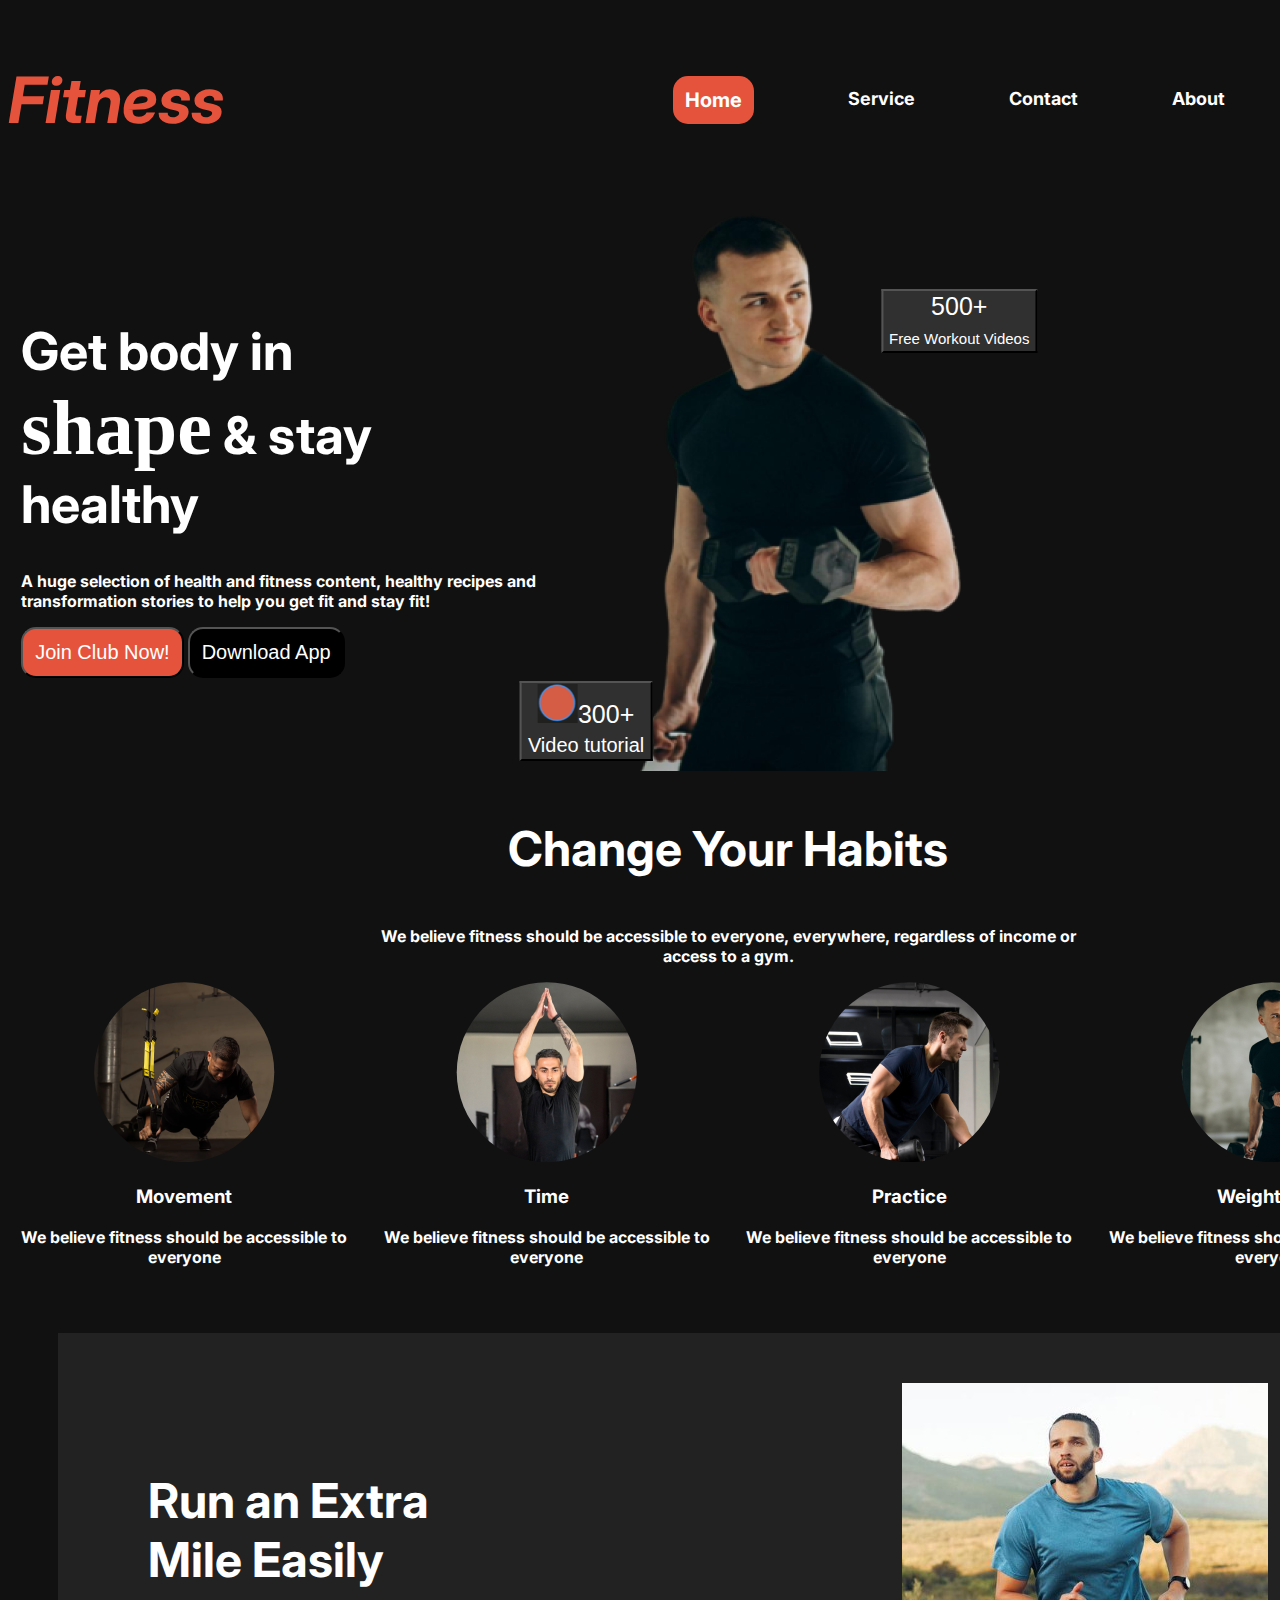
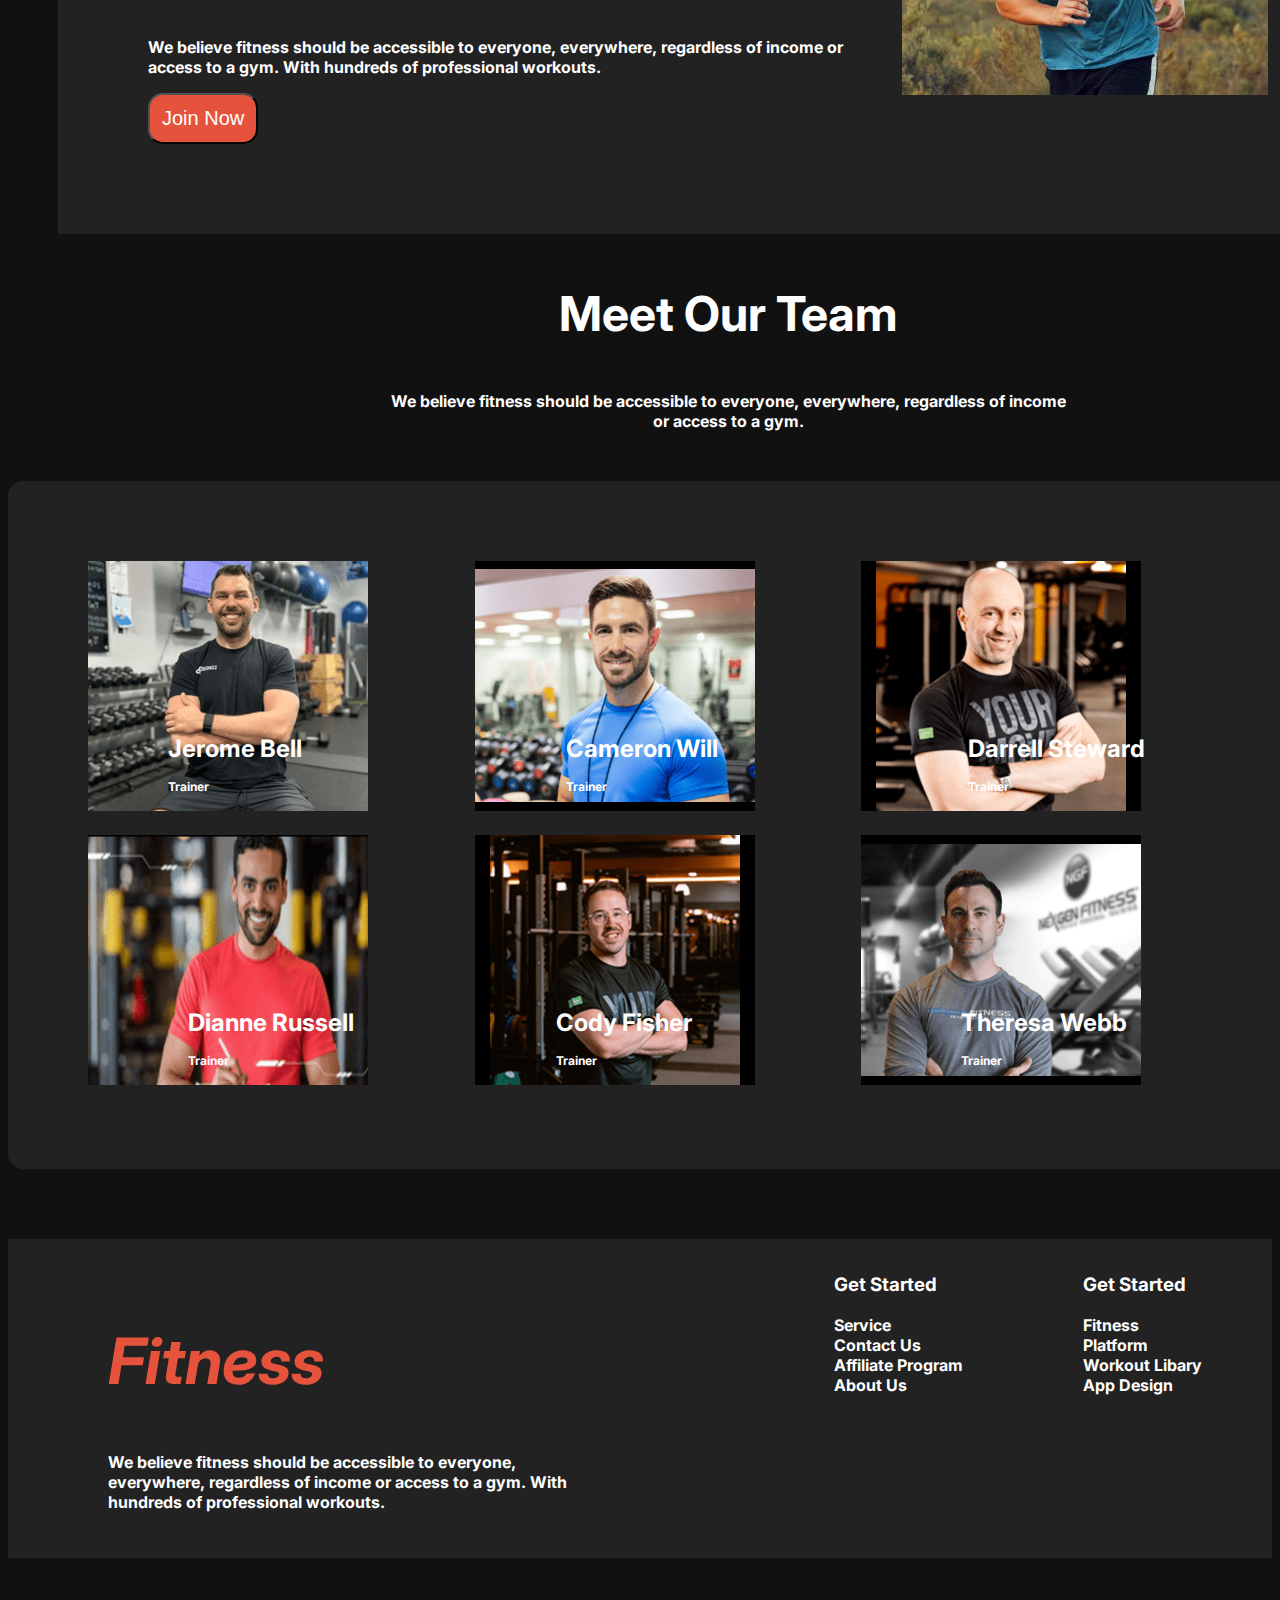
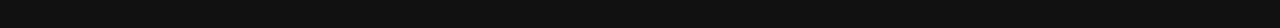
<file: index.html>
<!DOCTYPE html>
<html lang="en">
<head>
    <meta charset="UTF-8">
    <meta name="viewport" content="width=device-width, initial-scale=1.0">
    <title>Fitness Club</title>
    <link rel="stylesheet" href="styels/style.css">
   
   

</head>


<body class="inter-fonts bg-color">
    <header class="bg-color">
        <nav class="navbar display-flex ">
           
             
            <h2 class="brand">Fitness</h2>
            <ul class="nav-links display-flex">
                <li class="nav-item"><a href="" class="nav-link  btn-pr1">Home</a></li>
                <li class="nav-item"><a href="" class="nav-link fonts-white">Service</a></li>
                <li class="nav-item"><a href="" class="nav-link fonts-white">Contact</a></li>
                <li class="nav-item"><a href="" class="nav-link fonts-white">About</a></li>
            </ul>
           

        </nav>
<div class="banner fonts-white display-flex navbar">
<div class="banner-content">
    <h1 class="banner-title">Get body in <br><span class="font-face miama-fonts-size">shape</span> & stay <br>healthy</h1>
<p class="banner-description">A huge selection of health and fitness content, healthy recipes and transformation stories to help you get fit and stay fit!

</p>
<button class="btn-pr1">Join Club Now!</button>
<button class="btn-pr2">Download App</button>

</div >
<img class="banner-image" src="images/Images 2.png" alt="">
<button class="Video-tutorial"> <img src="images/red.png" alt="">300+ <br><span class="vt-font">Video tutorial</span></button>
<button class="Workout">500+ <br><span class="w-font">Free Workout Videos</span></button>
</div>
    </header>
    <main>

        <section class="teams">
            

            <div class="change-habits">
                <h3 class="change-habit-title">Change Your Habits</h3>
                <p class="habit-font"> We believe fitness should be accessible to everyone, everywhere, regardless of income or <br>access to a gym.</p>

                <div class="team-img-container">
                    <div class="p1">
                        <img class="p2" src="images/image 3.png" alt="">
                    <h3>Movement</h3>
                    <p>We believe fitness should be accessible to everyone</p>
                    </div>
                   <div class="p1"> <img class="p2" src="images/image 2.png" alt="">
                    <h3>Time</h3>
                    <p>We believe fitness should be accessible to everyone</p>
                     </div>
                   <div class="p1">
                    <img class="p2" src="images/image 4.png" alt="">
                    <h3>Practice</h3>
                    <p>We believe fitness should be accessible to everyone</p>
                   </div>
                    <div class="p1">
                        <img class="p2" src="images/image 5.png" alt="">
                    <h3>Weight Loss</h3>
                    <p>We believe fitness should be accessible to everyone</p>
                    </div>
                    
                </div>


            </div>
        </section>


        <section class="run">
           <div class="run2">
            <h3 class="run-fonts">Run an Extra <br>
                Mile Easily</h3>
                <p class="run-p-fonts">We believe fitness should be accessible to everyone, everywhere, regardless of income or access to a gym. With hundreds of professional workouts.</p>
                <button class="btn-pr1">Join Now</button>
           </div>
           <div class="image-size">
            <img src="images/run1.jpg" alt="">
           </div>



        </section>

      
         <div class="meet-our-team">
           
            <h3 class="text-size-team">Meet Our Team</h3>
            <p class="text-size-p">We believe fitness should be accessible to everyone, everywhere, regardless of income  <br>or access to a gym.</p></div>
        
            <section>

            <div class="meet-team-img-container">
            

                <div>
                    <img src="images/trainer1.png" alt="">
                
                <div class="text">
                    <h1>Jerome Bell</h1>
                    <p>Trainer</p>
                </div>
                
                </div>
               
                
                  <div>
                    <img src="images/trainer2.png" alt="">
                
                <div class="text">
                    <h1>Cameron Will</h1>
                    <p>Trainer</p>
                </div>
                
                </div>


                 
                <div>
                    <img src="images/trainer3.png" alt="">
                
                <div class="text">
                    <h1>Darrell Steward</h1>
                    <p>Trainer</p>
                </div>
                
                </div>
               
               
                <div>
                    <img src="images/trainer4.png" alt="">
                
                <div class="text">
                    <h1>Dianne Russell</h1>
                    <p>Trainer</p>
                </div>
                
                </div>
                <div>
                    <img src="images/trainer5.png" alt="">
                
                <div class="text">
                    <h1>Cody Fisher</h1>
                    <p>Trainer</p>
                </div>
                
                </div>
                <div>
                    <img src="images/trainer6.png" alt="">
                
                <div class="text">
                    <h1>Theresa Webb</h1>
                    <p>Trainer</p>
                </div>
                
                </div>
                
        

            </div>

        </section>
        

    </main>
    <footer class="real-footer">

   
       

    <nav class="footer-class">

        <div class="footer-fit">
        <h2 class="brand">Fitness</h2>
        <p class="footer-font-size">We believe fitness should be accessible to everyone,<br> everywhere, regardless of income or access to a gym. With <br> hundreds of professional workouts.</p>
</div>





<div class="footer2">
    <ul>
        <h3>Get Started</h3>
        <li>Service</li>
        <li>Contact Us</li>
        <li>Affiliate Program</li>
        <li>About Us</li>
    </ul>

    <ul>
        <h3>Get Started</h3>
        
    <li>Fitness</li>
    <li>Platform</li>
    <li>Workout Libary</li>
    <li>App Design</li>

</ul>
</div>
      </nav>
    </footer>
</body>
</html>
</file>
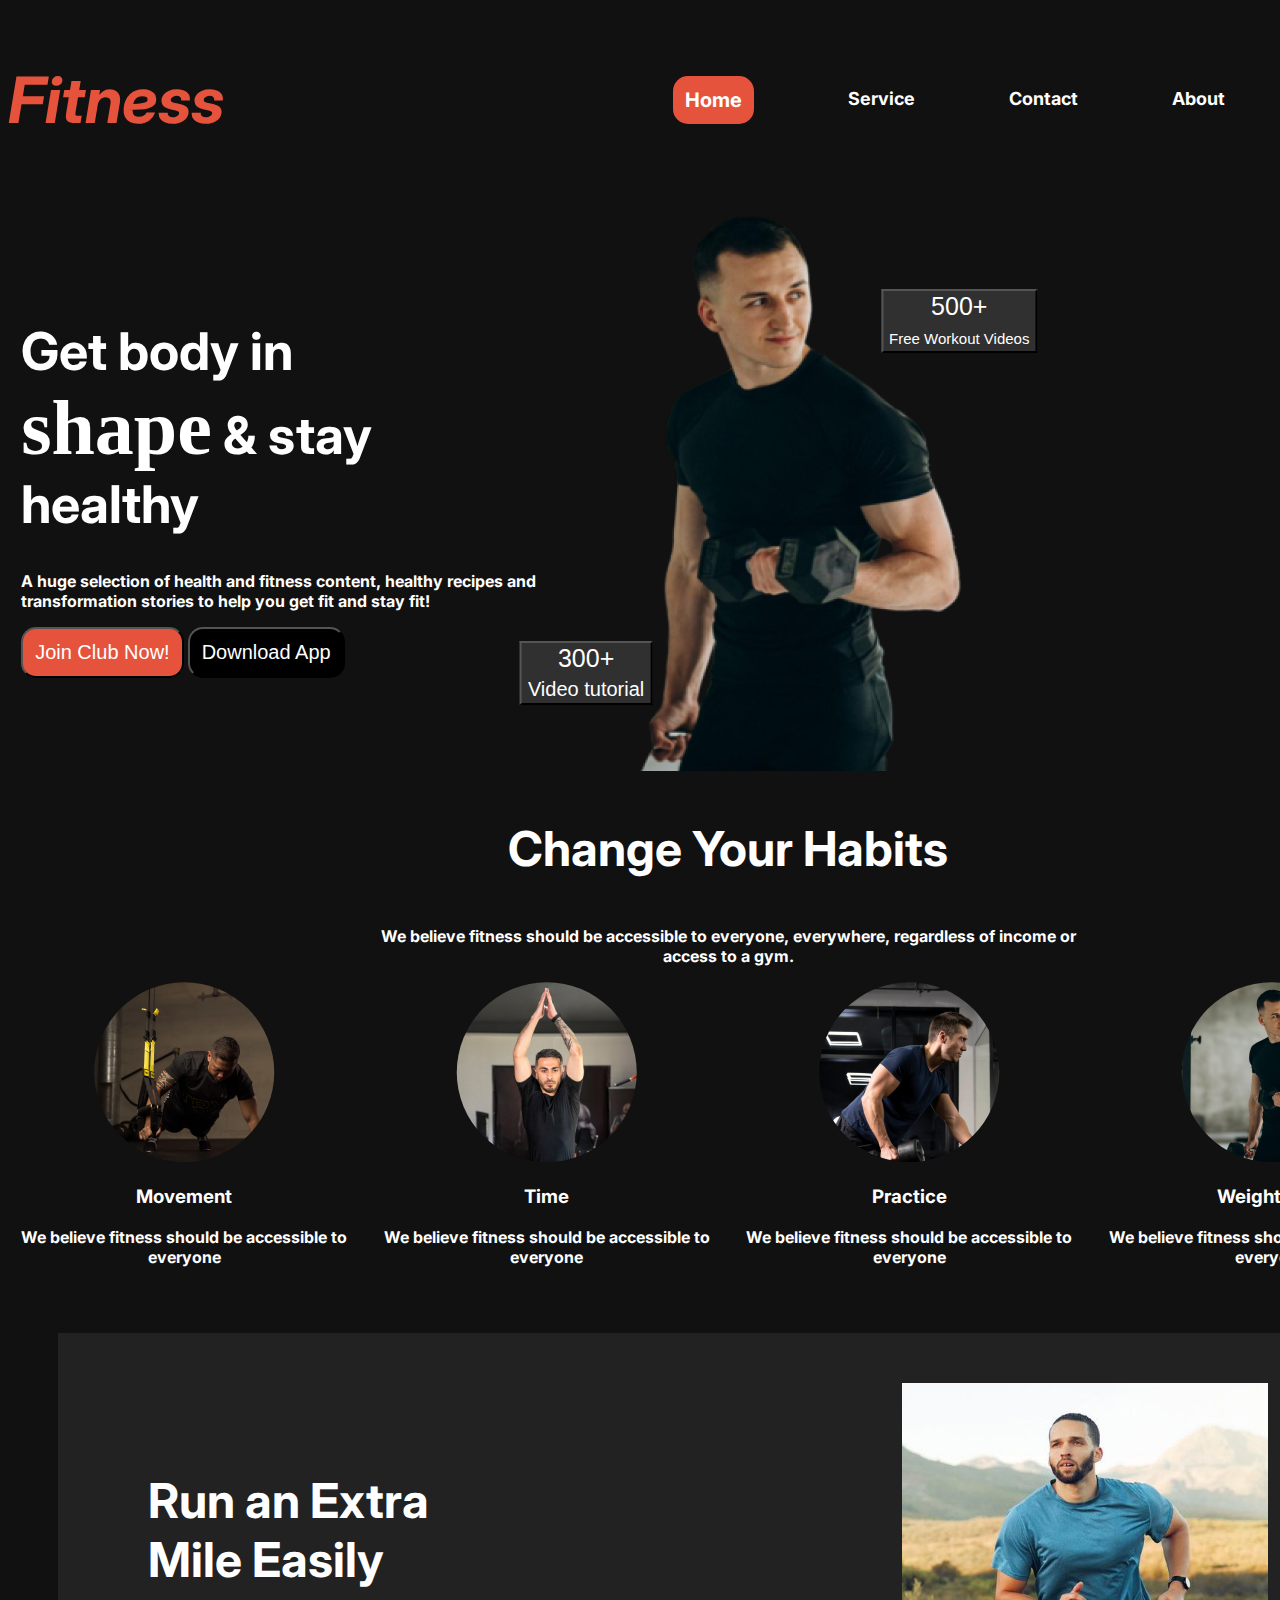
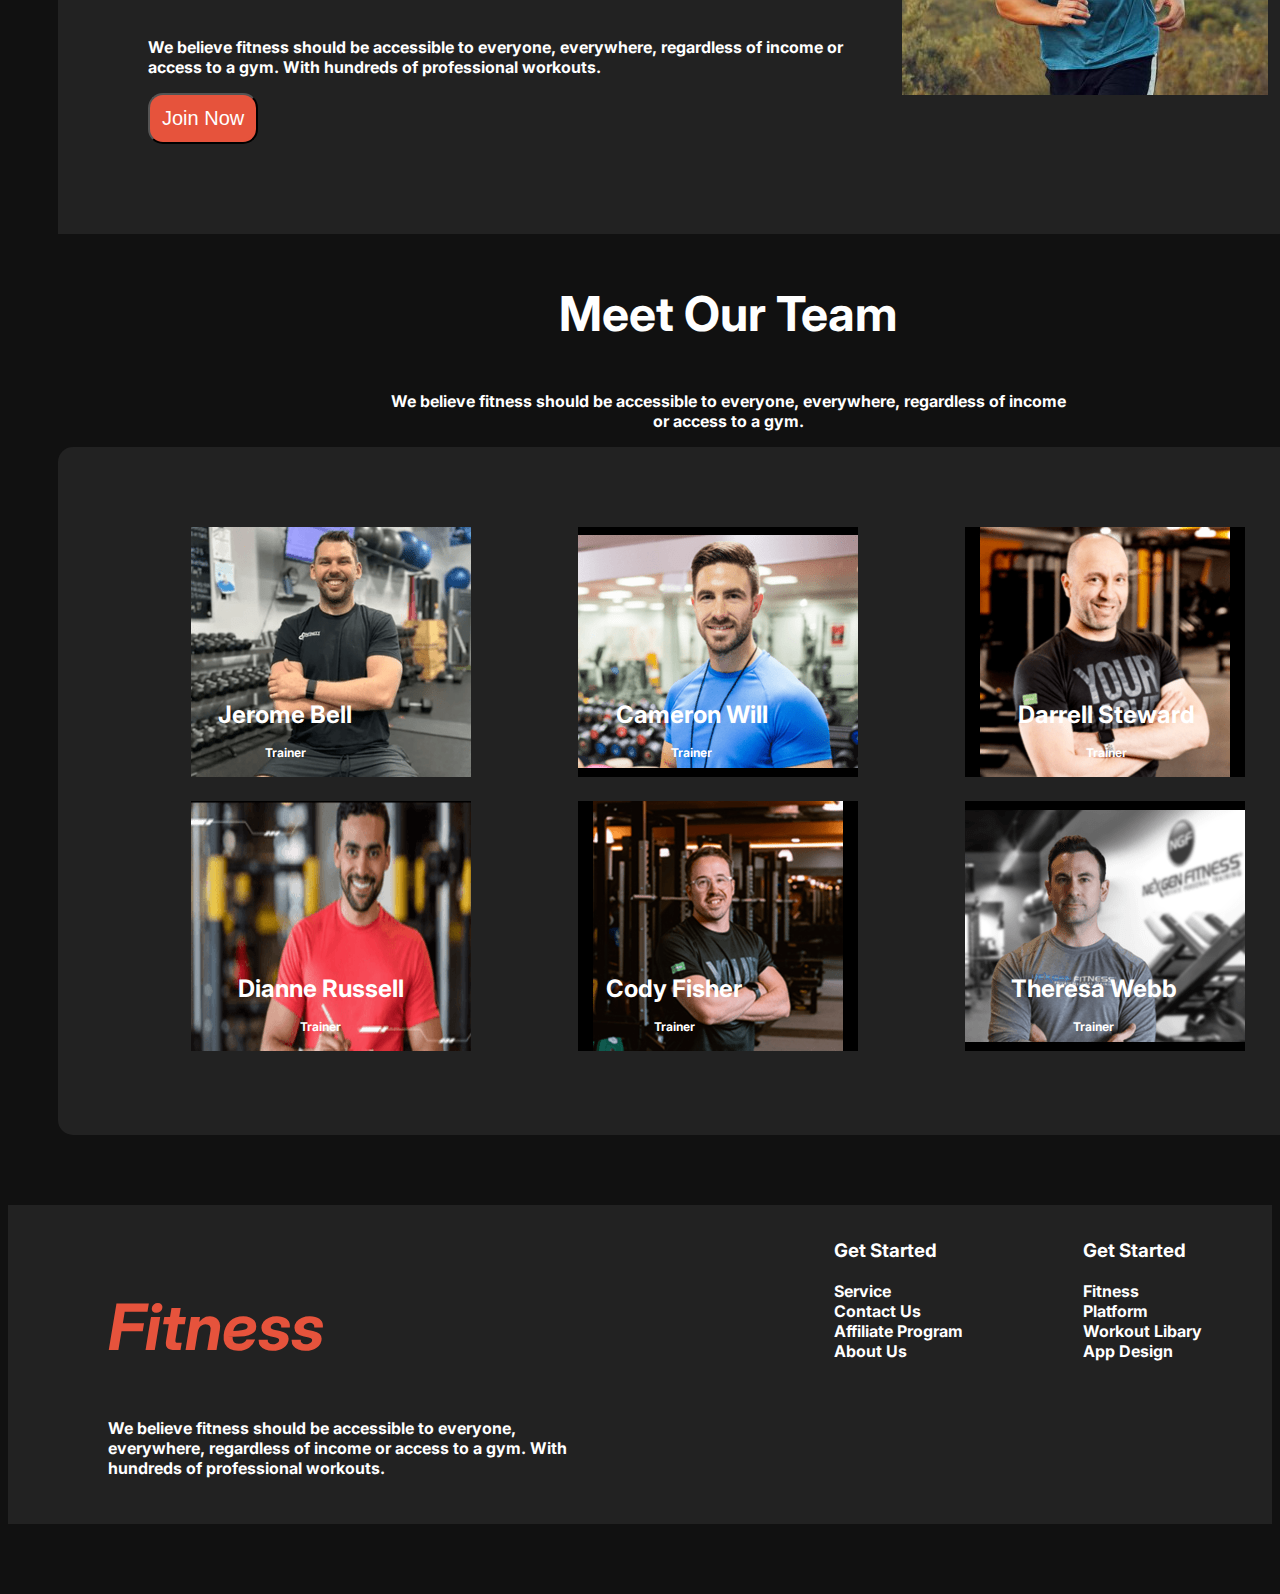
<file: fitness.html>
<!DOCTYPE html>
<html lang="en">
<head>
    <meta charset="UTF-8">
    <meta name="viewport" content="width=device-width, initial-scale=1.0">
    <title>Fitness Club</title>
    <link rel="stylesheet" href="styels/style.css">
   
   

</head>


<body class="inter-fonts bg-color">
    <header class="bg-color">
        <nav class="navbar display-flex ">
           
             
            <h2 class="brand">Fitness</h2>
            <ul class="nav-links display-flex">
                <li class="nav-item"><a href="" class="nav-link  btn-pr1">Home</a></li>
                <li class="nav-item"><a href="" class="nav-link fonts-white">Service</a></li>
                <li class="nav-item"><a href="" class="nav-link fonts-white">Contact</a></li>
                <li class="nav-item"><a href="" class="nav-link fonts-white">About</a></li>
            </ul>
           

        </nav>
<div class="banner fonts-white display-flex navbar">
<div class="banner-content">
    <h1 class="banner-title">Get body in <br><span class="font-face miama-fonts-size">shape</span> & stay <br>healthy</h1>
<p class="banner-description">A huge selection of health and fitness content, healthy recipes and transformation stories to help you get fit and stay fit!

</p>
<button class="btn-pr1">Join Club Now!</button>
<button class="btn-pr2">Download App</button>

</div >
<img class="banner-image" src="images/Images 2.png" alt="">
<button class="Video-tutorial">300+ <br><span class="vt-font">Video tutorial</span></button>
<button class="Workout">500+ <br><span class="w-font">Free Workout Videos</span></button>
</div>
    </header>
    <main>

        <section class="teams">
            

            <div class="change-habits">
                <h3 class="change-habit-title">Change Your Habits</h3>
                <p class="habit-font"> We believe fitness should be accessible to everyone, everywhere, regardless of income or <br>access to a gym.</p>

                <div class="team-img-container">
                    <div class="p1">
                        <img class="p2" src="images/image 3.png" alt="">
                    <h3>Movement</h3>
                    <p>We believe fitness should be accessible to everyone</p>
                    </div>
                   <div class="p1"> <img class="p2" src="images/image 2.png" alt="">
                    <h3>Time</h3>
                    <p>We believe fitness should be accessible to everyone</p>
                     </div>
                   <div class="p1">
                    <img class="p2" src="images/image 4.png" alt="">
                    <h3>Practice</h3>
                    <p>We believe fitness should be accessible to everyone</p>
                   </div>
                    <div class="p1">
                        <img class="p2" src="images/image 5.png" alt="">
                    <h3>Weight Loss</h3>
                    <p>We believe fitness should be accessible to everyone</p>
                    </div>
                    
                </div>


            </div>
        </section>


        <section class="run">
           <div class="run2">
            <h3 class="run-fonts">Run an Extra <br>
                Mile Easily</h3>
                <p class="run-p-fonts">We believe fitness should be accessible to everyone, everywhere, regardless of income or access to a gym. With hundreds of professional workouts.</p>
                <button class="btn-pr1">Join Now</button>
           </div>
           <div class="image-size">
            <img src="images/run1.jpg" alt="">
           </div>



        </section>

        <section class="meet-our-team">
            <h3 class="text-size-team">Meet Our Team</h3>
            <p class="text-size-p">We believe fitness should be accessible to everyone, everywhere, regardless of income  <br>or access to a gym.</p>


            <div class="meet-team-img-container">
            

                <div>
                    <img src="images/trainer1.png" alt="">
                
                <div class="text">
                    <h1>Jerome Bell</h1>
                    <p>Trainer</p>
                </div>
                
                </div>
               
                
                  <div>
                    <img src="images/trainer2.png" alt="">
                
                <div class="text">
                    <h1>Cameron Will</h1>
                    <p>Trainer</p>
                </div>
                
                </div>


                 
                <div>
                    <img src="images/trainer3.png" alt="">
                
                <div class="text">
                    <h1>Darrell Steward</h1>
                    <p>Trainer</p>
                </div>
                
                </div>
               
               
                <div>
                    <img src="images/trainer4.png" alt="">
                
                <div class="text">
                    <h1>Dianne Russell</h1>
                    <p>Trainer</p>
                </div>
                
                </div>
                <div>
                    <img src="images/trainer5.png" alt="">
                
                <div class="text">
                    <h1>Cody Fisher</h1>
                    <p>Trainer</p>
                </div>
                
                </div>
                <div>
                    <img src="images/trainer6.png" alt="">
                
                <div class="text">
                    <h1>Theresa Webb</h1>
                    <p>Trainer</p>
                </div>
                
                </div>
                
        

            </div>

        </section>
        

    </main>
    <footer class="real-footer">

   
       

    <nav class="footer-class">

        <div class="footer-fit">
        <h2 class="brand">Fitness</h2>
        <p class="footer-font-size">We believe fitness should be accessible to everyone,<br> everywhere, regardless of income or access to a gym. With <br> hundreds of professional workouts.</p>
</div>





<div class="footer2">
    <ul>
        <h3>Get Started</h3>
        <li>Service</li>
        <li>Contact Us</li>
        <li>Affiliate Program</li>
        <li>About Us</li>
    </ul>

    <ul>
        <h3>Get Started</h3>
        
    <li>Fitness</li>
    <li>Platform</li>
    <li>Workout Libary</li>
    <li>App Design</li>

</ul>
</div>
      </nav>
    </footer>
</body>
</html>
</file>
<file: styels/style.css>
@import url('https://fonts.googleapis.com/css2?family=Inter:wght@100..900&display=swap');

@import url('https://fonts.cdnfonts.com/css/miama');





.font-face {
    font-family: 'Miama';
    src: url('fonts/miama.woff2') format('woff2'),
         url('fonts/miama.woff') format('woff'),
         url('fonts/miama.ttf') format('truetype');
    font-weight: 700;
    font-style: normal;
    font-size: 78px;
}

body {
    font-family: 'Miama', sans-serif;
}




.inter-fonts{
    font-family: "Inter", sans-serif;
    font-optical-sizing: auto;
    font-weight: 700;
    font-style: normal;
 
    
    
  }
  .banner-description{
    font-size: 1rem;
  }
  .banner-title{
font-size: 3.25rem;
  }
  .miama-fonts-size{
    font-size: 78px;
  }

  .bg-color{
    background-color: #111111;

  }

  .brand{
    color:#E6533C;
    font-size: 4rem;
    font-weight: 700;
    font-style: italic;
  } 

  .display-flex{
    display: flex;
  }

 .nav-item{
    list-style: none;
     margin:  47px;
}
.nav-link{
    text-decoration: none;
   
    font-size: 18px;
}

.fonts-white{
    color:#FFFFFF;
}
.fonts-bg{
background-color: #E6533C;
border-radius: 10px;

}
.navbar{
    justify-content: space-between;
    align-items: center;
}

.navbar, .banner{
    max-width: 1440px;
    margin: 0 auto;
}
.banner-content{
    max-width: 600px;
    margin: 0 auto;

}
.btn-pr1{
    background-color: #E6533C;
    color: white;
    padding: 12px 12px;
    font-size: 1.25rem;
    border-radius: 15px;
}
.btn-pr2{
    background-color:black;
    color: white;
    padding: 12px 12px ;
    border-radius:15px;
    font-size: 1.25rem;
}
.banner-image{
    width: auto;
   position: relative;
}
main{
    width: 1440px;
    margin: 0 auto;
}
.change-habits{
color: white
}
.change-habit-title{
font-size: 48px;


}
.habit-font{
    font-size: 1rem;
}
.Video-tutorial{
    font-size: 25px;
    background: rgb(48, 48, 48);
   color: white;
    position: relative;
   transform: translate(-350%,300%);
   
    

}

.Workout{

    font-size: 25px;
    background: rgb(48, 48, 48);
   color: white;
    position: relative;
   transform: translate(-150%,-250%);

}
.vt-font{
    font-size: 20px;
}
.w-font{
    font-size: 15px;
}
.team-img-container{
    display: flex;
    gap: 10px;
    isolation: auto;
   
   
}
.change-habits{
   
    align-items: center;
}

.p1{
    text-align: center;
    
}
.p2{
    clip-path: circle();
}
.change-habits{
    text-align: center;
}
.run{
    color: #FFFFFF;
    background-color: #222222;
    display: flex;
    margin: 50px;
    padding: 50px;
    width: 1160px;
    
}
.run-fonts{
    font-size: 3rem;
}
.run-p-fonts{
    font-size: 1rem;
}
.image-size{
    border: radius 30px;

}
.run2{
    margin: 10px;
    padding: 30px;
}

.text-size-team{
    font-size: 3rem ;
    
    
}
.meet-our-team{
    color: white;
    margin: 50px;
    text-align: center;
   
   
   
    
}

.meet-team-img-container{
 display: grid;
 grid-template-columns: repeat(3, 2fr);
 row-gap: 20px;
column-gap: 0;
 border-radius: 15px;
 background-color: #222222;
 padding: 5rem;
 color: white;
 width: 1160px;
 
}
.text{
 font-size: 12px;
 position: absolute;
 transform: translate(60%,-110%);
 
   
   
   
   
  

}


.footer-font-size{
    font-size: 1rem;
    
}
.real-footer{
    background: #222222;
}
.footer-class{
    color: white;
  
    display: flex;
  justify-content: space-between;
  text-decoration: none;
  margin: 70px;
  

   
}
.footer-class ul li{
    display: flex;
    text-decoration: none;
    justify-content: space-between;
    text-align: center;
  

}
  
.footer-fit{
    margin: 30px;
    
   justify-content: center;
    

}
.footer2{
    display: flex;
    
   gap: 80px;
    background: #222222;

    
}

@media screen and (max-width: 576px) {
    .navbar, 
    .nav-links, 
    .teams,
    .team-img-container,
    .image-size,
    .real-footer,
    .footer2,
    .real-footer,
    .display-flex,
    .run
  
 
    {
        flex-direction: column;
        

    }
   .meet-team-img-container{
    display: grid;
    grid-template-columns: repeat(1, 0fr);
   
    position: relative;
    padding: 25rem;
    padding-top: 10%;

  
   }

        


    
}
</file>
